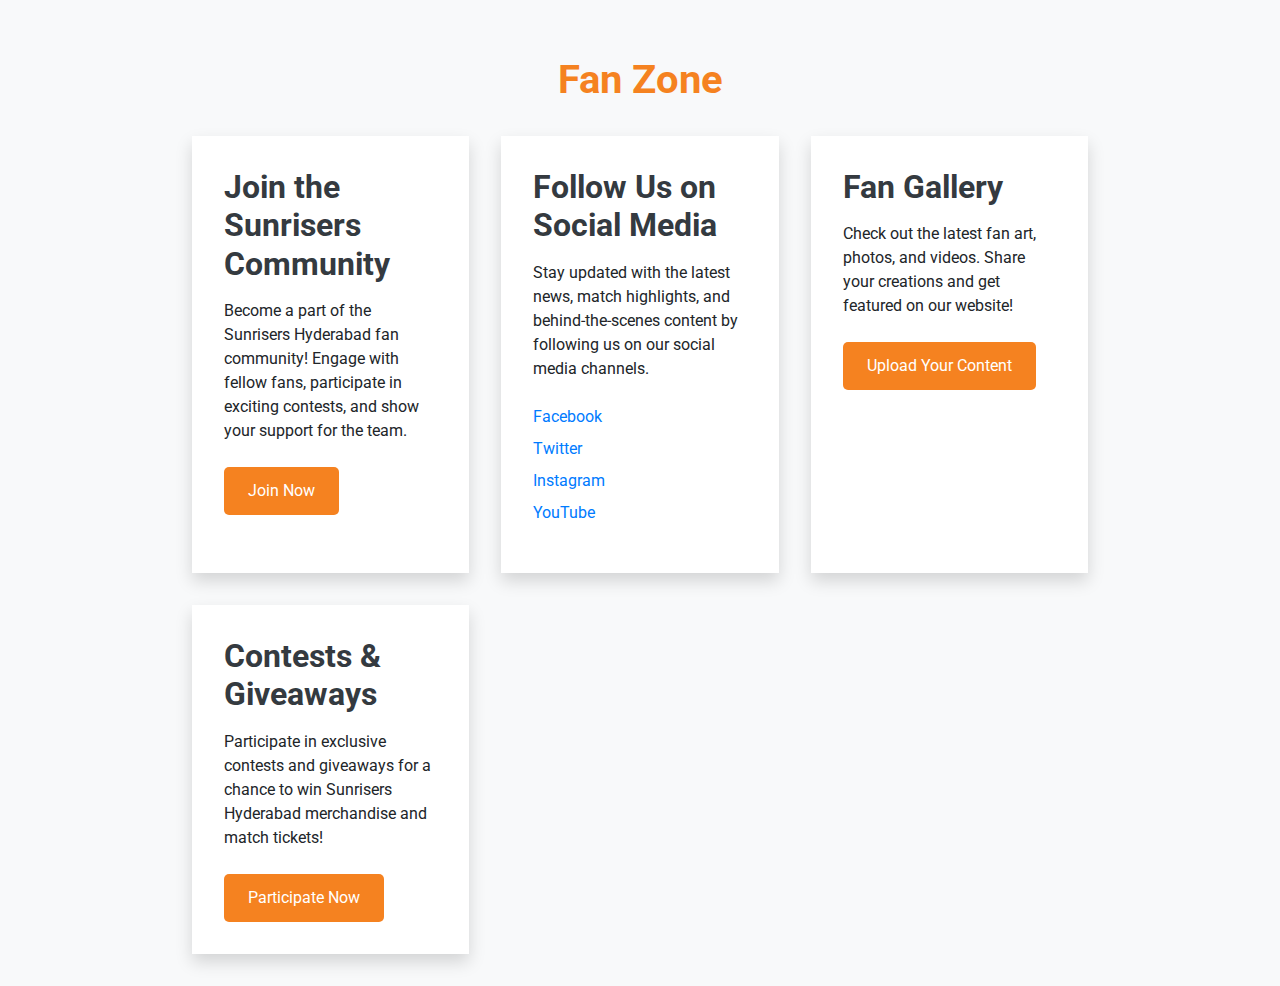
<file: fanzone.html>
<!DOCTYPE html>
<html lang="en">
<head>
    <meta charset="UTF-8">
    <meta name="viewport" content="width=device-width, initial-scale=1.0">
    <title>Fan Zone | Sunrisers Hyderabad</title>
    <link href="https://cdn.jsdelivr.net/npm/bootstrap@5.3.0/dist/css/bootstrap.min.css" rel="stylesheet">
    <link rel="preconnect" href="https://fonts.googleapis.com">
    <link rel="preconnect" href="https://fonts.gstatic.com" crossorigin>
    <link href="https://fonts.googleapis.com/css2?family=Roboto:wght@400;700&display=swap" rel="stylesheet">
    <style>
        body {
            font-family: 'Roboto', sans-serif;
            background-color: #f8f9fa;
        }

        .container {
            max-width: 960px;
            padding: 2rem;
        }

        h1 {
            color: #f58220; 
            font-weight: 700;
            margin-bottom: 2rem;
            text-align: center;
        }

        .fanzone-content {
            display: grid;
            grid-template-columns: repeat(auto-fit, minmax(250px, 1fr));
            gap: 2rem;
        }

        .fan-activities, .social-media, .fan-gallery, .fan-contests {
            border: none;
            box-shadow: 0 0.5rem 1rem rgba(0, 0, 0, 0.15);
            padding: 2rem;
            background-color: #fff; 
            transition: transform 0.2s;
        }
        .fan-activities:hover, .social-media:hover, .fan-gallery:hover, .fan-contests:hover{
            transform: translateY(-5px);
        }

        h2 {
            color: #343a40;
            font-weight: 700;
            margin-bottom: 1rem;
        }

        p {
            margin-bottom: 1.5rem;
        }

        ul {
            list-style: none;
            padding: 0;
        }

        li {
            margin-bottom: 0.5rem;
        }

        a {
            color: #007bff; 
            text-decoration: none;
            transition: color 0.3s;
        }

        a:hover {
            color: #0056b3;
        }

        button {
            background-color: #f58220; 
            color: white;
            border: none;
            padding: 0.75rem 1.5rem;
            border-radius: 5px;
            cursor: pointer;
            transition: background-color 0.3s;
        }

        button:hover {
            background-color: #e07217; 
        }
        button a{
            color: white;
        }
    </style>
</head>
<body>
    <main class="container mt-4">
        <section id="fanzone">
            <h1>Fan Zone</h1>
            <div class="fanzone-content">
                <div class="fan-activities">
                    <h2>Join the Sunrisers Community</h2>
                    <p>Become a part of the Sunrisers Hyderabad fan community! Engage with fellow fans, participate in exciting contests, and show your support for the team.</p>
                    <button><a href="https://www.reddit.com/r/SunrisersHyderabad/?rdt=33164" target="_blank">Join Now</a></button>
                </div>
                <div class="social-media">
                    <h2>Follow Us on Social Media</h2>
                    <p>Stay updated with the latest news, match highlights, and behind-the-scenes content by following us on our social media channels.</p>
                    <ul>
                        <li><a href="https://www.facebook.com/sunrisershyd" target="_blank">Facebook</a></li>
                        <li><a href="https://twitter.com/sunrisers" target="_blank">Twitter</a></li>
                        <li><a href="https://www.instagram.com/sunrisershyd/" target="_blank">Instagram</a></li>
                        <li><a href="https://www.youtube.com/sunrisershyderabad" target="_blank">YouTube</a></li>
                    </ul>
                </div>
                <div class="fan-gallery">
                    <h2>Fan Gallery</h2>
                    <p>Check out the latest fan art, photos, and videos. Share your creations and get featured on our website!</p>
                    <button><a href="https://www.instagram.com/sunrisershyd/?hl=en" target="_blank">Upload Your Content</a></button>
                </div>
                <div class="fan-contests">
                    <h2>Contests & Giveaways</h2>
                    <p>Participate in exclusive contests and giveaways for a chance to win Sunrisers Hyderabad merchandise and match tickets!</p>
                    <button><a href="https://www.iplt20.com/fan-contests" target="_blank">Participate Now</a></button>
                </div>
            </div>
        </section>
    </main>
    <script src="https://cdn.jsdelivr.net/npm/bootstrap@5.3.0/dist/js/bootstrap.bundle.min.js"></script>
</body>
</html>
</file>
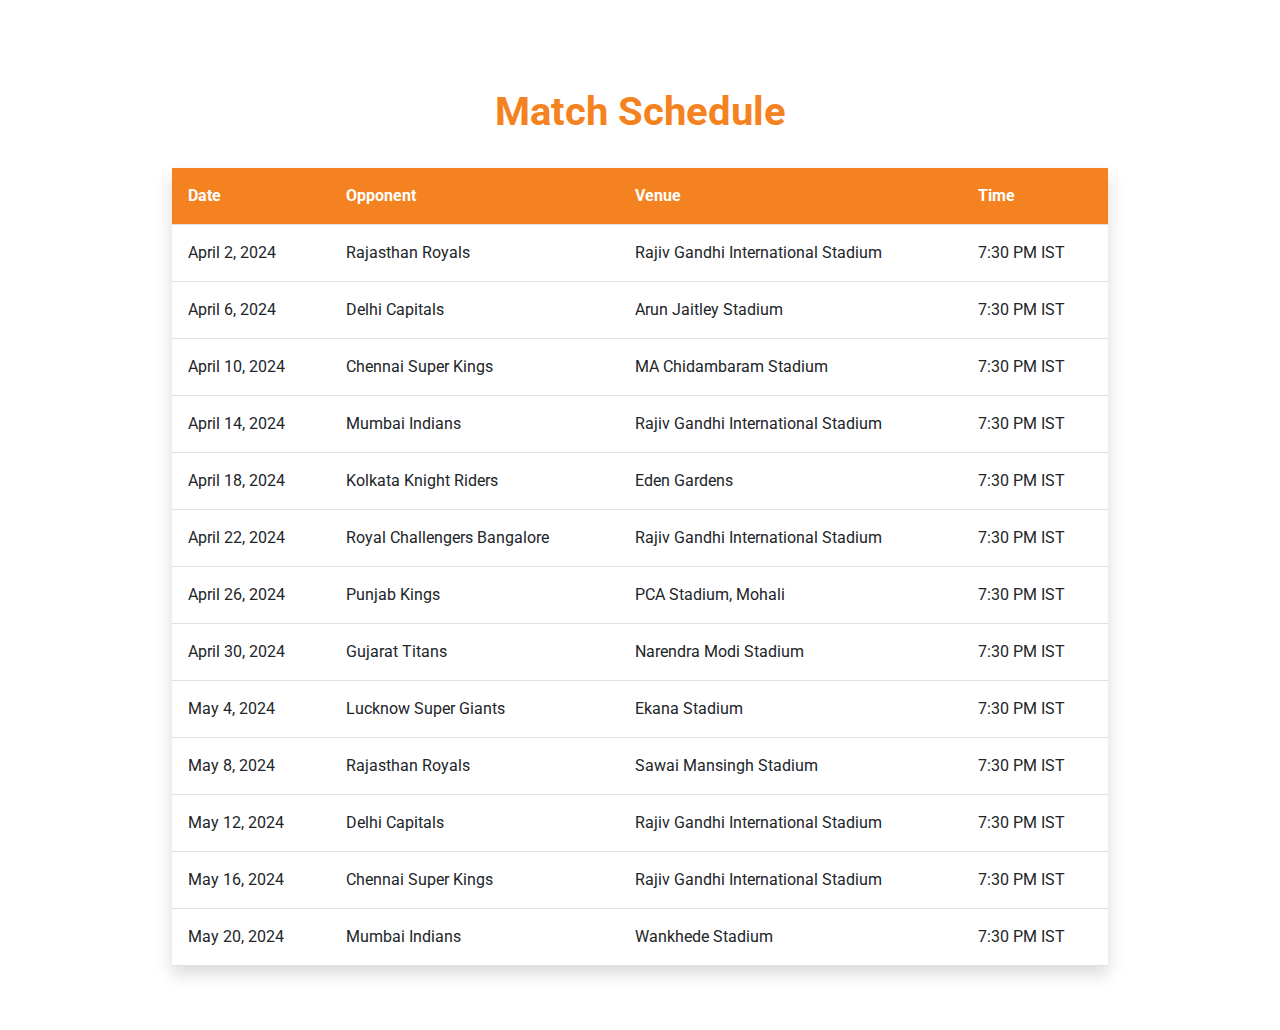
<file: schedule.html>
<!DOCTYPE html>
<html lang="en">
<head>
    <meta charset="UTF-8">
    <meta name="viewport" content="width=device-width, initial-scale=1.0">
    <title>Schedule | Sunrisers Hyderabad</title>
    <link href="https://cdn.jsdelivr.net/npm/bootstrap@5.3.0/dist/css/bootstrap.min.css" rel="stylesheet">
    <link rel="preconnect" href="https://fonts.googleapis.com">
    <link rel="preconnect" href="https://fonts.gstatic.com" crossorigin>
    <link href="https://fonts.googleapis.com/css2?family=Roboto:wght@400;700&display=swap" rel="stylesheet">
    <style>
        body {
            font-family: 'Roboto', sans-serif;
            background-color: #ffffff; 
        }

        .container {
            max-width: 960px;
        }

        #schedule {
            padding: 4rem 0;
        }

        h1 {
            color: #f58220;
            font-weight: 700;
            margin-bottom: 2rem;
            text-align: center;
        }

        table {
            width: 100%;
            border-collapse: collapse;
            margin-top: 2rem;
            box-shadow: 0 0.5rem 1rem rgba(0, 0, 0, 0.15); 
        }

        th, td {
            padding: 1rem;
            text-align: left;
            border-bottom: 1px solid #dee2e6; 
        }

        th {
            background-color: #f58220; 
            color: white;
            font-weight: 700;
        }

        tr:hover {
            background-color: #e9ecef;
        }
        
        @media (max-width: 768px) {
            table {
                display: block;
                overflow-x: auto; 
            }
        }
    </style>
</head>
<body>
    <main class="container mt-4">
        <section id="schedule">
            <h1>Match Schedule</h1>
            <table>
                <thead>
                    <tr>
                        <th>Date</th>
                        <th>Opponent</th>
                        <th>Venue</th>
                        <th>Time</th>
                    </tr>
                </thead>
                <tbody>
                    <tr>
                        <td>April 2, 2024</td>
                        <td>Rajasthan Royals</td>
                        <td>Rajiv Gandhi International Stadium</td>
                        <td>7:30 PM IST</td>
                    </tr>
                    <tr>
                        <td>April 6, 2024</td>
                        <td>Delhi Capitals</td>
                        <td>Arun Jaitley Stadium</td>
                        <td>7:30 PM IST</td>
                    </tr>
                    <tr>
                        <td>April 10, 2024</td>
                        <td>Chennai Super Kings</td>
                        <td>MA Chidambaram Stadium</td>
                        <td>7:30 PM IST</td>
                    </tr>
                    <tr>
                        <td>April 14, 2024</td>
                        <td>Mumbai Indians</td>
                        <td>Rajiv Gandhi International Stadium</td>
                        <td>7:30 PM IST</td>
                    </tr>
                    <tr>
                        <td>April 18, 2024</td>
                        <td>Kolkata Knight Riders</td>
                        <td>Eden Gardens</td>
                        <td>7:30 PM IST</td>
                    </tr>
                    <tr>
                        <td>April 22, 2024</td>
                        <td>Royal Challengers Bangalore</td>
                        <td>Rajiv Gandhi International Stadium</td>
                        <td>7:30 PM IST</td>
                    </tr>
                    <tr>
                        <td>April 26, 2024</td>
                        <td>Punjab Kings</td>
                        <td>PCA Stadium, Mohali</td>
                        <td>7:30 PM IST</td>
                    </tr>
                    <tr>
                        <td>April 30, 2024</td>
                        <td>Gujarat Titans</td>
                        <td>Narendra Modi Stadium</td>
                        <td>7:30 PM IST</td>
                    </tr>
                    <tr>
                        <td>May 4, 2024</td>
                        <td>Lucknow Super Giants</td>
                        <td>Ekana Stadium</td>
                        <td>7:30 PM IST</td>
                    </tr>
                    <tr>
                        <td>May 8, 2024</td>
                        <td>Rajasthan Royals</td>
                        <td>Sawai Mansingh Stadium</td>
                        <td>7:30 PM IST</td>
                    </tr>
                    <tr>
                        <td>May 12, 2024</td>
                        <td>Delhi Capitals</td>
                        <td>Rajiv Gandhi International Stadium</td>
                        <td>7:30 PM IST</td>
                    </tr>
                    <tr>
                        <td>May 16, 2024</td>
                        <td>Chennai Super Kings</td>
                        <td>Rajiv Gandhi International Stadium</td>
                        <td>7:30 PM IST</td>
                    </tr>
                    <tr>
                        <td>May 20, 2024</td>
                        <td>Mumbai Indians</td>
                        <td>Wankhede Stadium</td>
                        <td>7:30 PM IST</td>
                    </tr>

                </tbody>
            </table>
        </section>
    </main>
    <script src="https://cdn.jsdelivr.net/npm/bootstrap@5.3.0/dist/js/bootstrap.bundle.min.js"></script>
</body>
</html>
</file>
